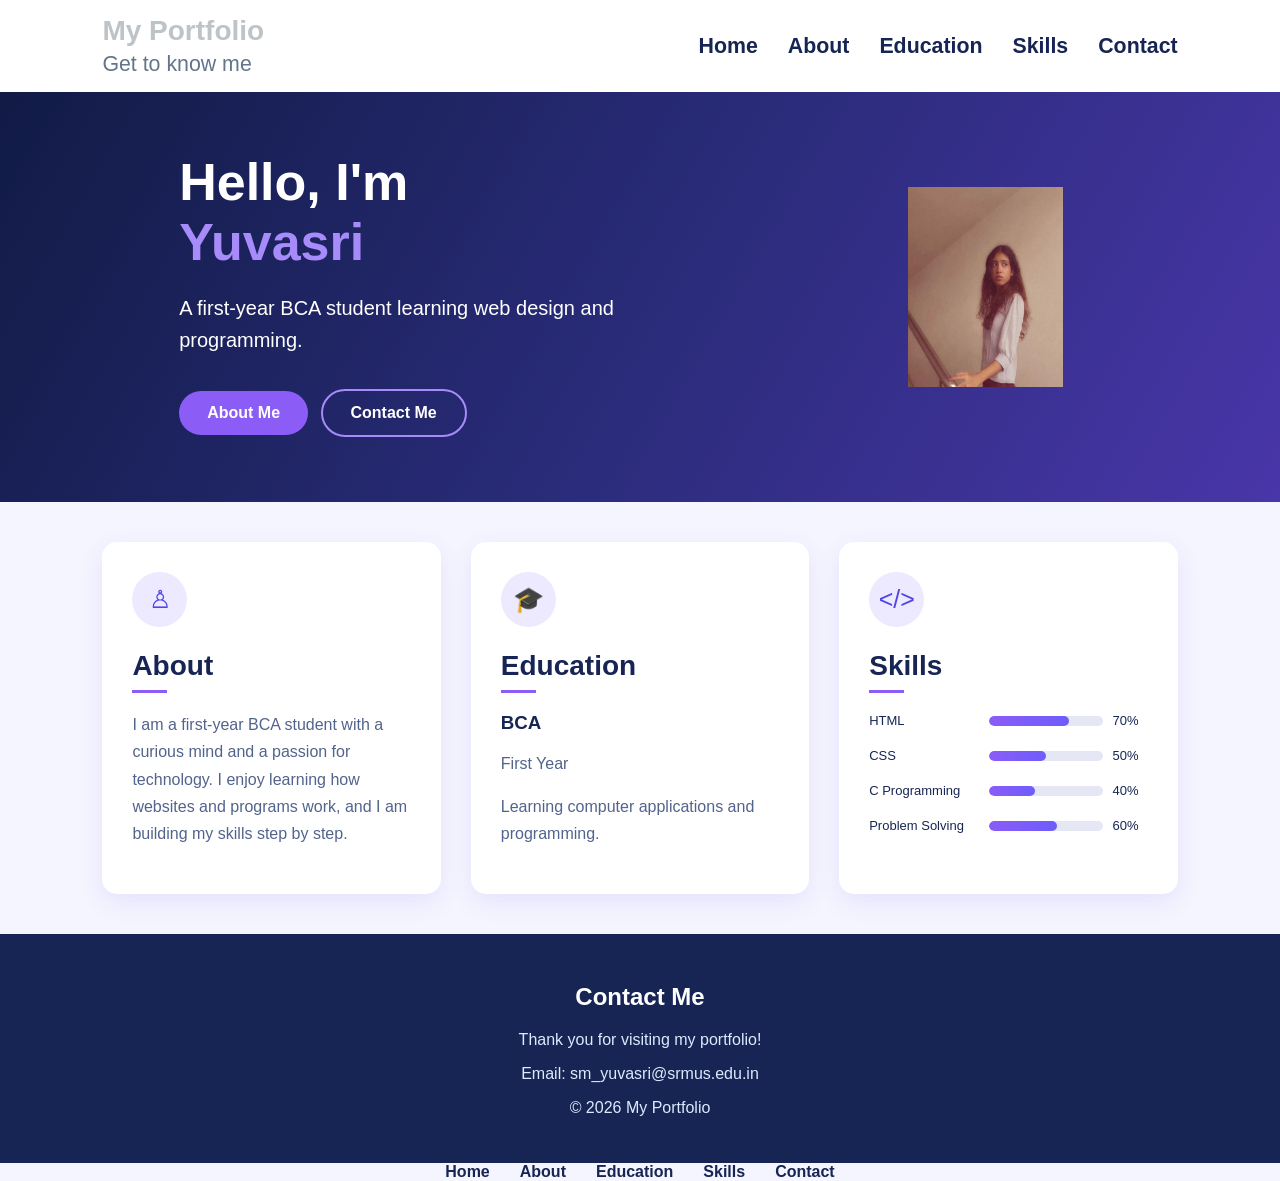
<file: index.html>
<!DOCTYPE html>
<html lang="en">
<head>
    <meta charset="UTF-8">
    <meta name="viewport" content="width=device-width, initial-scale=1.0">
    <title>Portfolio</title>
    <link rel="stylesheet" href="style.css">
</head>
<body>

    <!-- Header and Navigation -->
    <header>
        <div class="navbar">
            <div class="logo">
                <h2>My Portfolio</h2>
                <p>Get to know me</p>
            </div>

            <nav>
                <ul>
                    <li><a href="#home">Home</a></li>
                    <li><a href="#about">About</a></li>
                    <li><a href="#education">Education</a></li>
                    <li><a href="#skills">Skills</a></li>
                    <li><a href="#contact">Contact</a></li>
                </ul>
            </nav>
        </div>
    </header>

    <!-- Home Section -->
    <section class="hero" id="home">
        <div class="hero-text">
            <h1>Hello, I'm <span>Yuvasri</span></h1>
            <p>
                A first-year BCA student learning web design
                and programming.
            </p>

            <a href="#about" class="btn">About Me</a>
            <a href="#contact" class="btn outline">Contact Me</a>
        </div>

        <div class="hero-image">
            <div class="square"><img src="./y.png" width="155" height="200" alt="This is a image"/></p></div>
        </div>
    </section>

    <!-- Information Cards -->
    <main class="cards">

        <!-- About Card -->
        <section class="card" id="about">
            <div class="icon">♙</div>
            <h2>About</h2>
            <div class="line"></div>

            <p>
                I am a first-year BCA student with a curious
                mind and a passion for technology. I enjoy
                learning how websites and programs work,
                and I am building my skills step by step.
            </p>
        </section>

        <!-- Education Card -->
        <section class="card" id="education">
            <div class="icon">🎓</div>
            <h2>Education</h2>
            <div class="line"></div>

            <h3>BCA</h3>
            <p>First Year</p>
            <p>
                Learning computer applications
                and programming.
            </p>
        </section>

        <!-- Skills Card -->
        <section class="card" id="skills">
            <div class="icon">&lt;/&gt;</div>
            <h2>Skills</h2>
            <div class="line"></div>

            <div class="skill">
                <span>HTML</span>
                <div class="bar">
                    <div class="progress html"></div>
                </div>
                <span>70%</span>
            </div>

            <div class="skill">
                <span>CSS</span>
                <div class="bar">
                    <div class="progress css"></div>
                </div>
                <span>50%</span>
            </div>

            <div class="skill">
                <span>C Programming</span>
                <div class="bar">
                    <div class="progress c"></div>
                </div>
                <span>40%</span>
            </div>

            <div class="skill">
                <span>Problem Solving</span>
                <div class="bar">
                    <div class="progress problem"></div>
                </div>
                <span>60%</span>
            </div>
        </section>

    </main>

    <!-- Contact Section -->
    <footer id="contact">
        <h2>Contact Me</h2>
        <p>Thank you for visiting my portfolio!</p>
        <p>Email: sm_yuvasri@srmus.edu.in</p>
        <p>© 2026 My Portfolio</p>
    </footer>

    <nav>
        <ul>
            <li><a href="home.html">Home</a></li>
            <li><a href="about.html">About</a></li>
            <li><a href="education.html">Education</a></li>
            <li><a href="skills.html">Skills</a></li>
            <li><a href="contact.html">Contact</a></li>
        </ul>
    </nav>
</body>
</html>
</file>
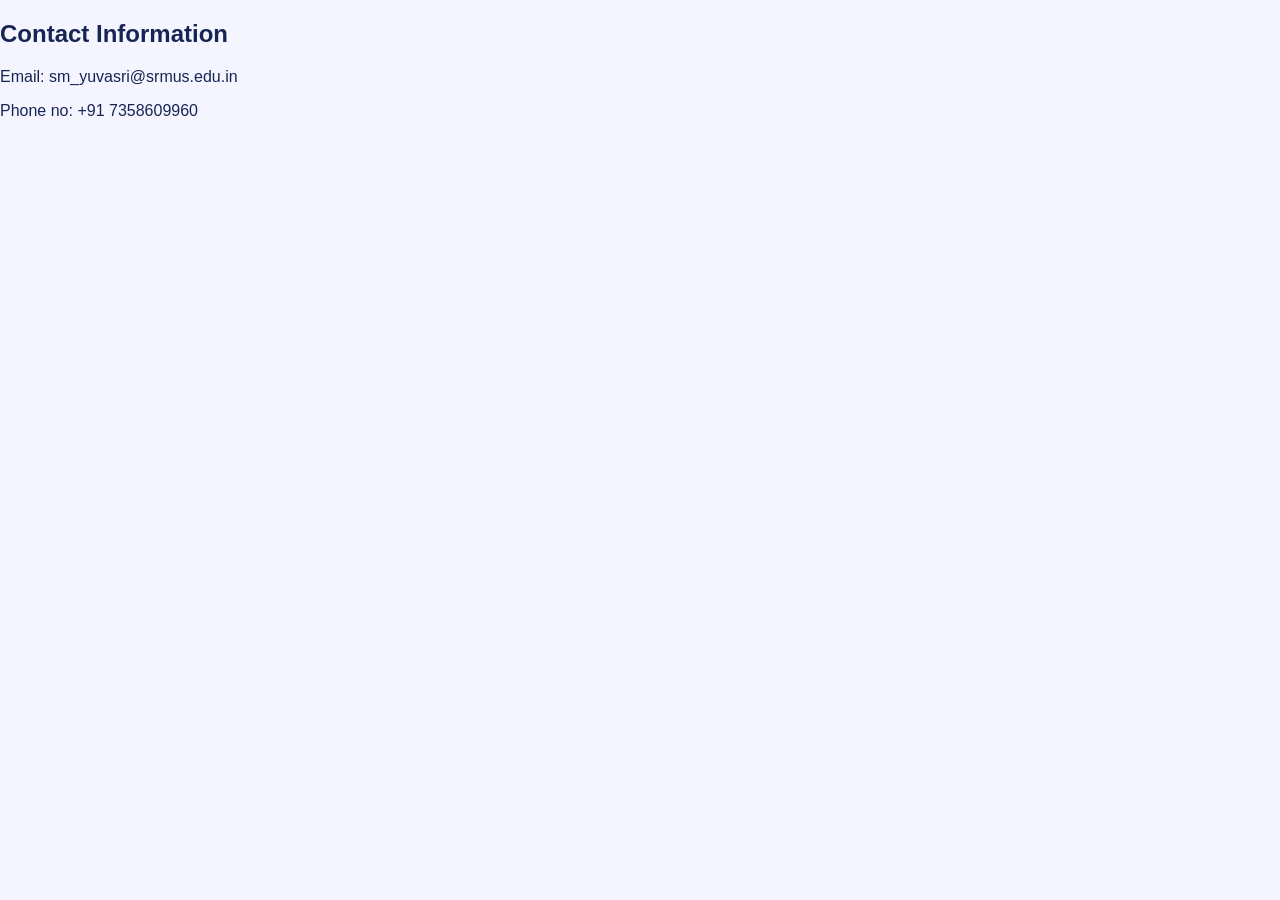
<file: contact.html>
<!DOCTYPE html>
<html lang="en">
<head>
    <meta charset="UTF-8">
    <meta name="viewport" content="width=device-width, initial-scale=1.0">
    <title>Document</title>
    <link rel="stylesheet" href="style.css">
</head>
<body>
     <section id="contact">
        <h2>Contact Information</h2>
        <p>Email: sm_yuvasri@srmus.edu.in</p>
        <p>Phone no: +91 7358609960
        </p>
    </section>
</body>
</html>
</file>
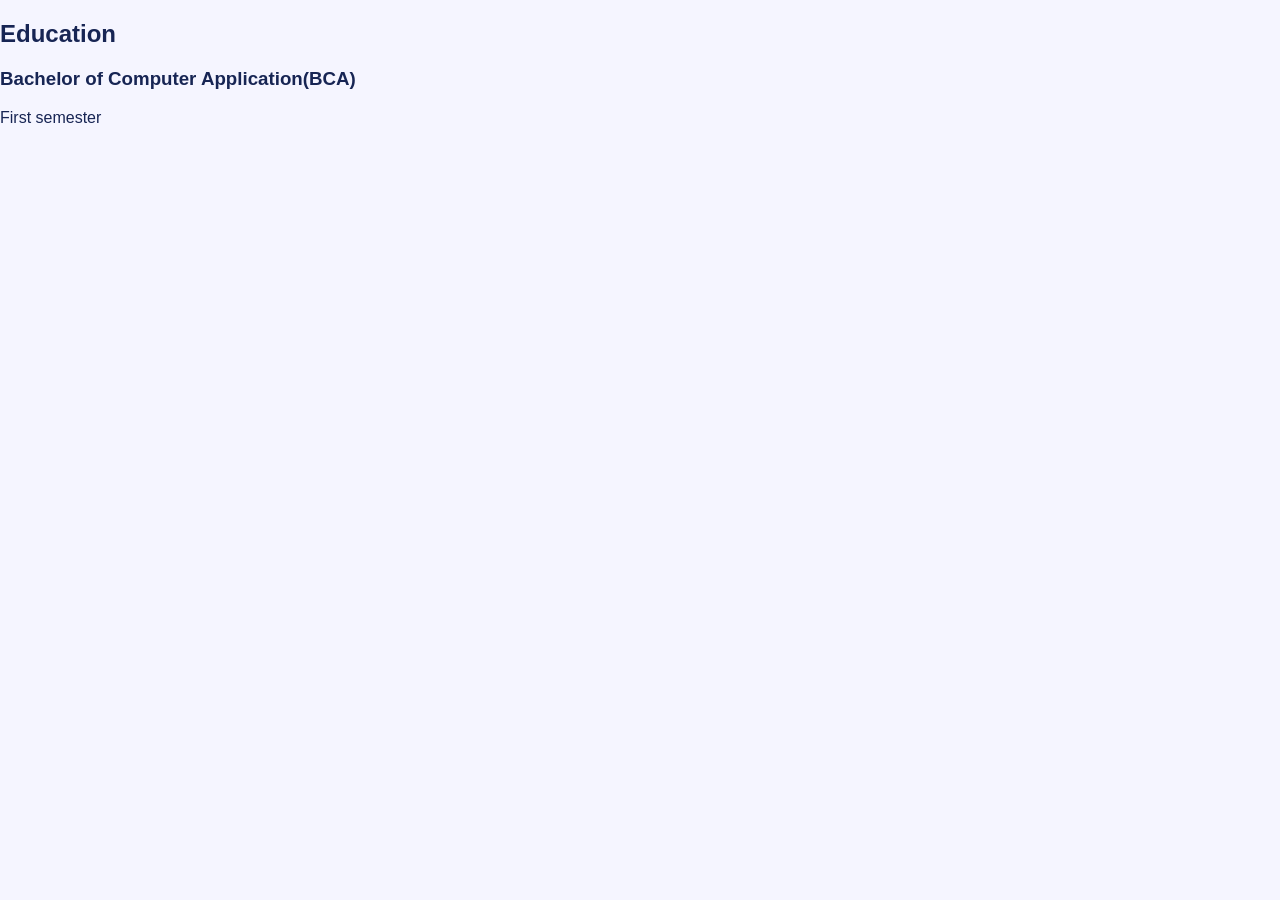
<file: education.html>
<!DOCTYPE html>
<html lang="en">
<head>
    <meta charset="UTF-8">
    <meta name="viewport" content="width=device-width, initial-scale=1.0">
    <title>Document</title>
    <link rel="stylesheet" href="style.css">
</head>
<body>
     <section id="education">
        <h2>Education</h2>
        <h3>Bachelor of Computer Application(BCA)</h3>
        <p>First semester</p>
    </section>
</body>
</html>
</file>
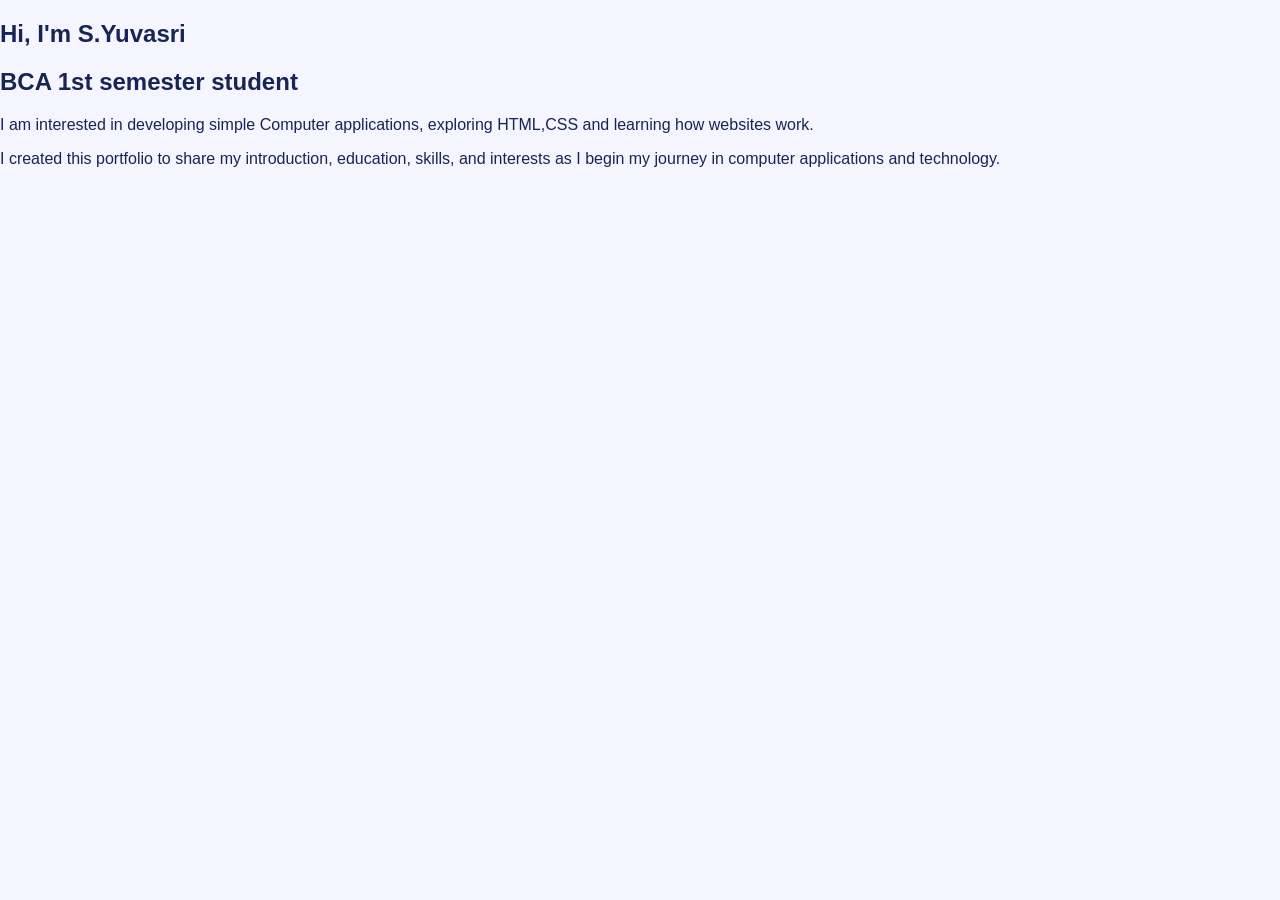
<file: home.html>
<!DOCTYPE html>
<html lang="en">
<head>
    <meta charset="UTF-8">
    <meta name="viewport" content="width=device-width, initial-scale=1.0">
    <title>Document</title>
    <link rel="stylesheet" href="style.css">
</head>
<body>
    <main>
    <section id="home">
        <h1>Hi, I'm S.Yuvasri</h1>
        <h2>BCA 1st semester student</h2>
        <p>I am interested in developing simple Computer applications, exploring HTML,CSS and learning how websites work.</p>
        <p>I created this portfolio to share my introduction, education, skills, and interests as I begin my journey in computer applications and technology.</p>
    </section>
    </main>
</body>
</html>
</file>
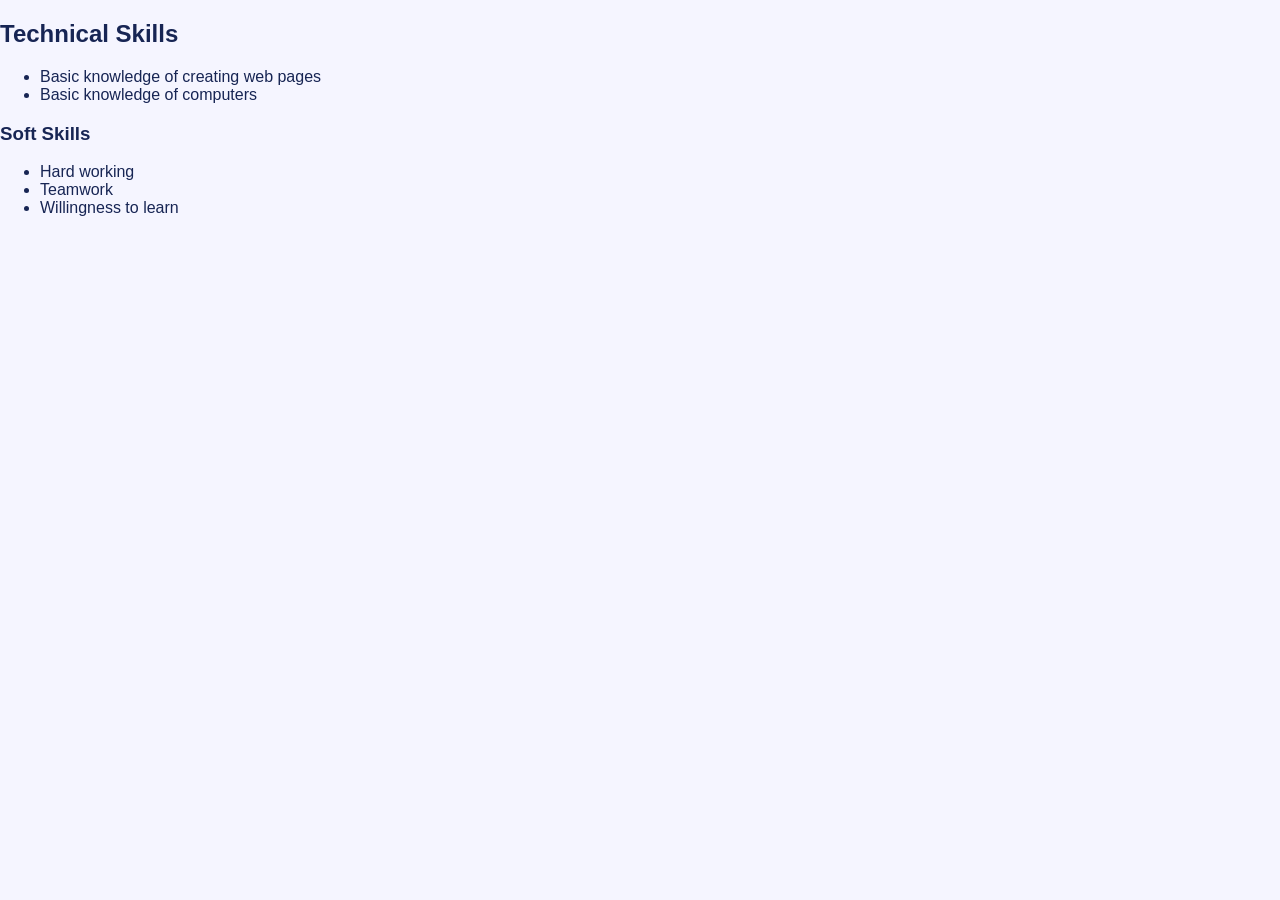
<file: skills.html>
<!DOCTYPE html>
<html lang="en">
<head>
    <meta charset="UTF-8">
    <meta name="viewport" content="width=device-width, initial-scale=1.0">
    <title>Document</title>
    <link rel="stylesheet" href="style.css">
</head>
<body>
    <section id="skills">
        <h2>Technical Skills</h2>
        <ul>
            <li>Basic knowledge of creating web pages</li>
            <li>Basic knowledge of computers</li>
        </ul>
        <h3>Soft Skills</h3>
        <ul>
            <li>Hard working</li>
            <li>Teamwork</li>
            <li>Willingness to learn</li>
        </ul>
    </section>
</body>
</html>
</file>
<file: style.css>
header{
    background-color: #2C3E50;
    color: #BDC3C7;
    font-size: 16pt;
}
body{
    background-color: #ECF0F1;
    color: #34495E;
    font-family: serif;
}
nav ul{
    list-style: none;
    display: flex;
    flex-direction: row;
    justify-content: center;
    align-items: center;
    gap: 30px;
    margin: 0px;
    padding: 0px;
}

/* General Styling */
* {
    box-sizing: border-box;
}

html {
    scroll-behavior: smooth;
    scroll-padding-top: 20px;
}

body {
    margin: 0;
    font-family: Arial, sans-serif;
    color: #172554;
    background-color: #f5f5ff;
}

/* Header */
header {
    background-color: #ffffff;
    padding: 15px 8%;
    box-shadow: 0 2px 10px rgba(0, 0, 0, 0.08);
}

.navbar {
    display: flex;
    justify-content: space-between;
    align-items: center;
    gap: 25px;
}

.logo h2 {
    margin: 0;
    font-size: 28px;
}

.logo p {
    margin: 5px 0 0;
    color: #64748b;
}

/* Navigation */
nav ul {
    display: flex;
    list-style: none;
    gap: 30px;
    padding: 0;
    margin: 0;
}

nav a {
    text-decoration: none;
    color: #172554;
    font-weight: bold;
    transition: color 0.3s;
}

nav a:hover {
    color: #7c3aed;
}

/* Home Section */
.hero {
    min-height: 400px;
    padding: 60px 14%;
    display: flex;
    justify-content: space-between;
    align-items: center;
    gap: 40px;
    color: white;
    background: linear-gradient(
        120deg,
        #111b45,
        #292b78,
        #4936a9
    );
}

.hero-text {
    max-width: 550px;
}

.hero h1 {
    font-size: 52px;
    margin: 0 0 15px;
}

.hero h1 span {
    display: block;
    color: #a78bfa;
}

.hero-text p {
    font-size: 20px;
    line-height: 1.6;
    margin-bottom: 28px;
}

/* Buttons */
.btn {
    display: inline-block;
    padding: 13px 28px;
    margin: 5px 8px 5px 0;
    border-radius: 25px;
    background-color: #8b5cf6;
    color: white;
    text-decoration: none;
    font-weight: bold;
    transition: 0.3s;
}

.btn:hover {
    background-color: #6d28d9;
    transform: translateY(-3px);
}

.btn.outline {
    background: transparent;
    border: 2px solid #a78bfa;
}

.btn.outline:hover {
    background-color: #7c3aed;
}

/* Decorative Circle */
.hero-image {
    display: flex;
    justify-content: center;
    align-items: center;
    min-width: 230px;
    min-height: 230px;
}

.circle {
    width: 210px;
    height: 210px;
    display: flex;
    justify-content: center;
    align-items: center;
    border-radius: 45%;
    background: linear-gradient(
        135deg,
        #a78bfa,
        #4f46e5
    );
    border: 3px solid #c4b5fd;
    box-shadow: 0 0 30px rgba(167, 139, 250, 0.3);
    color: white;
    font-size: 100px;
    font-weight: bold;
}

/* Information Cards */
.cards {
    display: grid;
    grid-template-columns: repeat(3, minmax(0, 1fr));
    gap: 30px;
    padding: 40px 8%;
}

.card {
    background-color: white;
    padding: 30px;
    border-radius: 15px;
    box-shadow: 0 8px 25px rgba(79, 70, 229, 0.10);
    transition: transform 0.3s, box-shadow 0.3s;
}

.card:hover {
    transform: translateY(-5px);
    box-shadow: 0 12px 30px rgba(79, 70, 229, 0.18);
}

.icon {
    width: 55px;
    height: 55px;
    display: flex;
    justify-content: center;
    align-items: center;
    border-radius: 50%;
    background-color: #ede9fe;
    color: #4f46e5;
    font-size: 25px;
}

.card h2 {
    margin-bottom: 8px;
    font-size: 28px;
}

.line {
    width: 35px;
    height: 3px;
    background-color: #8b5cf6;
    margin-bottom: 18px;
}

.card h3 {
    margin-bottom: 5px;
}

.card p {
    color: #52638c;
    line-height: 1.7;
}

/* Skills */
.skill {
    display: grid;
    grid-template-columns: 110px minmax(40px, 1fr) 35px;
    align-items: center;
    gap: 10px;
    margin: 20px 0;
    font-size: 13px;
}

.bar {
    height: 10px;
    background-color: #e5e7f5;
    border-radius: 10px;
    overflow: hidden;
}

.progress {
    height: 100%;
    background: linear-gradient(
        90deg,
        #8b5cf6,
        #6d5dfc
    );
    border-radius: 10px;
}

.html {
    width: 70%;
}

.css {
    width: 50%;
}

.c {
    width: 40%;
}

.problem {
    width: 60%;
}

/* Footer */
footer {
    text-align: center;
    padding: 30px 20px;
    background-color: #172554;
    color: white;
}

footer p {
    color: #dbeafe;
}

/* Responsive Design */
@media (max-width: 900px) {
    .hero {
        padding: 50px 7%;
    }

    .cards {
        grid-template-columns: repeat(2, minmax(0, 1fr));
        padding: 30px 5%;
    }

    .navbar {
        align-items: flex-start;
        flex-direction: column;
    }

    nav ul {
        flex-wrap: wrap;
        gap: 15px;
    }
}

@media (max-width: 600px) {
    .hero {
        flex-direction: column;
        text-align: center;
    }

    .hero h1 {
        font-size: 38px;
    }

    .hero-image {
        min-height: 180px;
    }

    .circle {
        width: 160px;
        height: 160px;
        font-size: 75px;
    }

    .cards {
        grid-template-columns: 1fr;
    }

    .skill {
        grid-template-columns: 100px minmax(35px, 1fr) 35px;
        gap: 6px;
    }
}
</file>
